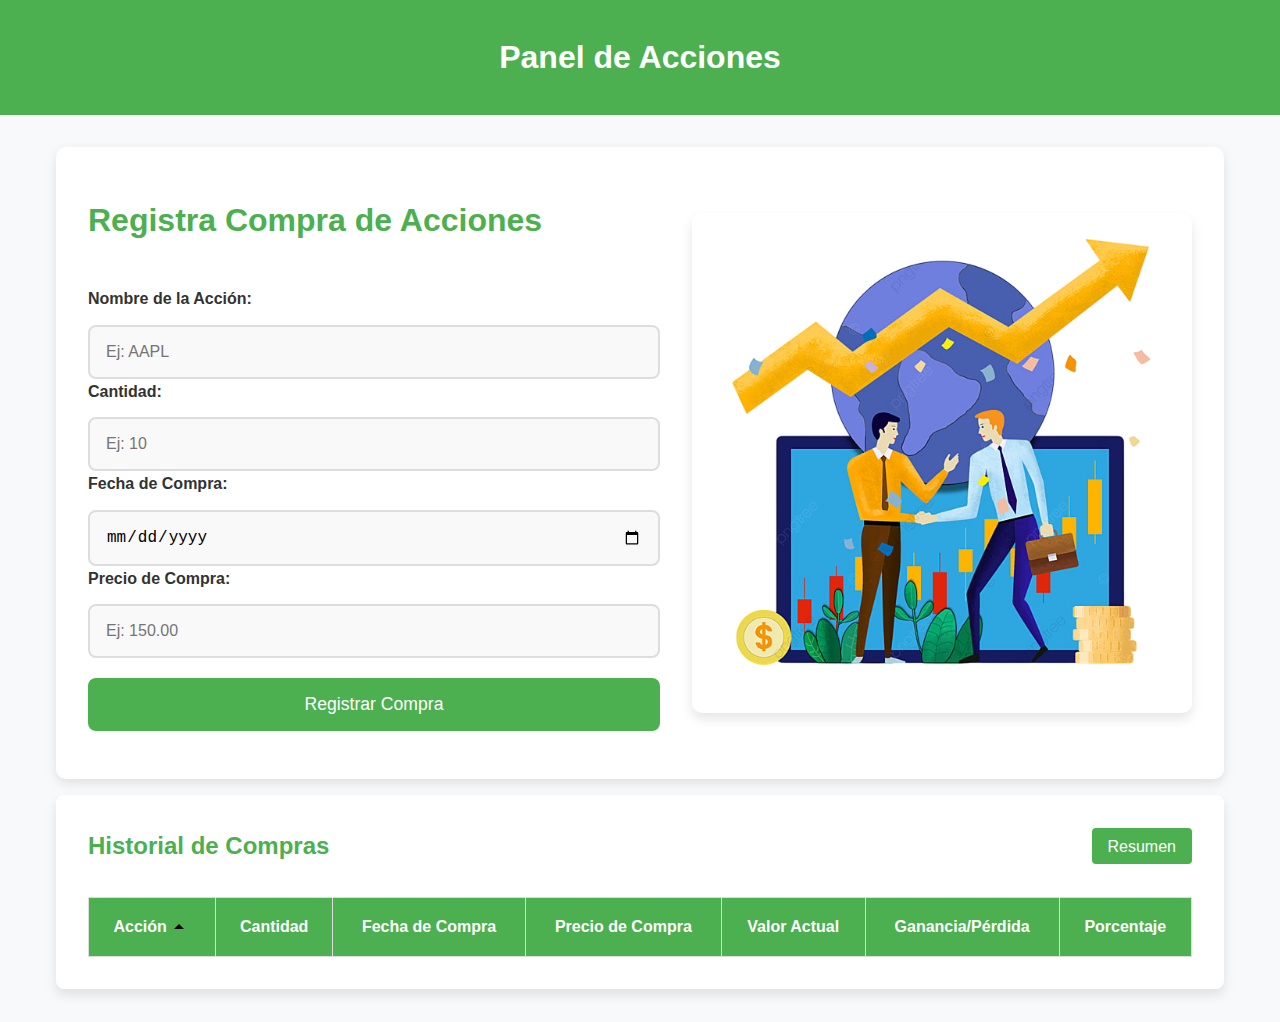
<file: index.html>
<!DOCTYPE html>
<html lang="es">

<head>
  <meta charset="UTF-8">
  <meta name="viewport" content="width=device-width, initial-scale=1.0">
  <link rel="stylesheet" href="pages/home/home.css">
  <link rel="icon" href="assets/icons/page-icon.jpg" type="image/x-icon">
  <title>Panel de Acciones</title>
</head>

<body>
  <header>
    <div class="header-container">
      <h1>Panel de Acciones</h1>
    </div>
  </header>
  <main>
    <div class="main-container">
      <!-- Formulario -->
      <section id="form-section">
        <div class="form-container">
          <div class="form-left">
            <h2>Registra Compra de Acciones</h2>
            <form id="stock-form">
              <div class="form-group">
                <label for="stock-name">Nombre de la Acción:</label>
                <input type="text" id="stock-name" placeholder="Ej: AAPL" required>
              </div>

              <div class="form-group">
                <label for="quantity">Cantidad:</label>
                <input type="number" id="quantity" placeholder="Ej: 10" required min="1">
              </div>

              <div class="form-group">
                <label for="purchase-date">Fecha de Compra:</label>
                <input type="date" id="purchase-date" required>
              </div>

              <div class="form-group">
                <label for="purchase-price">Precio de Compra:</label>
                <input type="number" id="purchase-price" placeholder="Ej: 150.00" required min="0" step="0.01">
              </div>

              <button type="submit" class="submit-button">Registrar Compra</button>
            </form>
          </div>
          <div class="form-right">
            <img src="assets/images/buy-image.png" alt="Imagen Compra de Acciones">
          </div>
        </div>
      </section>


      <!-- Historial -->
      <section id="dashboard">
        <div class="dashboard-header">
          <h2>Historial de Compras</h2>
          <p>
            <a href="pages/dashboard/dashboard-resume.html" class="button-link">Resumen</a>
          </p>
        </div>
        <div class="table-container">
          <table>
            <thead>
              <tr>
                <th id="order-by-name">
                  <span>
                    Acción
                    <!-- up arror -->
                    <svg class="order-alp-icon" xmlns="http://www.w3.org/2000/svg" viewBox="0 0 24 24" fill="black"
                      width="1.5rem" height="1.5rem">
                      <path d="M0 0h24v24H0z" fill="none" />
                      <path d="M7 14l5-5 5 5H7z" />
                    </svg>
                  </span>

                </th>
                <th>Cantidad</th>
                <th>Fecha de Compra</th>
                <th>Precio de Compra</th>
                <th>Valor Actual</th>
                <th id="order-by-gainloss">
                  <span>
                    Ganancia/Pérdida
                    <!-- up arror -->
                    <svg class="order-up-icon" xmlns="http://www.w3.org/2000/svg" viewBox="0 0 24 24" fill="black"
                      width="1.5rem" height="1.5rem">
                      <path d="M0 0h24v24H0z" fill="none" />
                      <path d="M7 14l5-5 5 5H7z" />
                    </svg>
                    <!-- down arror -->
                    <svg class="order-down-icon" xmlns="http://www.w3.org/2000/svg" viewBox="0 0 24 24" fill="black"
                      width="1.5rem" height="1.5rem">
                      <path d="M0 0h24v24H0z" fill="none" />
                      <path d="M7 10l5 5 5-5H7z" />
                    </svg>
                  </span>
                </th>
                <th>Porcentaje</th>
              </tr>
            </thead>
            <tbody id="stock-summary">
              <!-- Actualizado dinámicamente -->
            </tbody>
          </table>
        </div>
      </section>
    </div>
  </main>
  <script type="module" src="pages/home/home.js"></script>
</body>

</html>
</file>
<file: pages/home/home.css>
/* Reset CSS */
* {
	margin: 0;
	padding: 0;
	box-sizing: border-box;
}

body {
	font-family: 'Arial', sans-serif;
	line-height: 1.6;
	color: #333;
	background-color: #f8f9fa; /* Fondo suave y elegante */
}

/* Header */
header {
	background-color: #4caf50; /* Verde moderno */
	color: white;
	text-align: center;
	padding: 2rem 0;
}

header h1 {
	font-size: 2rem;
}

/* Main Container */
.main-container {
	max-width: 1200px;
	margin: 0 auto;
	padding: 2rem 1rem;
}

/* Section - Form */
#form-section {
	padding: 3rem 2rem;
	background-color: #ffffff;
	box-shadow: 0 4px 12px rgba(0, 0, 0, 0.1);
	border-radius: 10px;
	max-width: 1200px;
	margin: 0 auto;
}

.form-container {
	display: flex;
	justify-content: space-between;
	align-items: center;
	gap: 2rem;
}

.form-left {
	flex: 1;
	display: flex;
	flex-direction: column;
	gap: 1.5rem;
}

.form-left h2 {
	color: #4caf50;
	font-size: 2rem;
	font-weight: 600;
	margin-bottom: 1rem;
}

.form-group {
	display: flex;
	flex-direction: column;
	gap: 0.8rem;
}

label {
	font-weight: 600;
	color: #333;
	font-size: 1rem;
	transition: color 0.3s ease;
}

input[type='text'],
input[type='number'],
input[type='date'] {
	padding: 1rem;
	font-size: 1rem;
	border: 2px solid #ddd;
	border-radius: 8px;
	background-color: #f9f9f9;
	transition: border-color 0.3s ease, background-color 0.3s ease;
}

input[type='text']:focus,
input[type='number']:focus,
input[type='date']:focus {
	border-color: #4caf50;
	background-color: #ffffff;
	outline: none;
}

.submit-button {
	background-color: #4caf50;
	color: white;
	padding: 1rem 2rem;
	font-size: 1.1rem;
	border: none;
	border-radius: 8px;
	cursor: pointer;
	transition: background-color 0.3s ease, transform 0.2s ease;
	width: 100%;
	text-align: center;
	margin-top: 20px;
}

.submit-button:hover {
	background-color: #388e3c;
	transform: scale(1.05);
}

.submit-button:active {
	background-color: #2c6b32;
	transform: scale(0.98);
}

/* Image Section */
.form-right {
	flex: 1;
	max-width: 500px;
	display: flex;
	justify-content: center;
	align-items: center;
}

.form-right img {
	width: 100%;
	border-radius: 10px;
	box-shadow: 0 6px 12px rgba(0, 0, 0, 0.1);
}

/* Responsive Design */
@media (max-width: 768px) {
	.form-container {
		flex-direction: column-reverse;
		gap: 2rem;
	}

	.form-left {
		width: 100%;
	}
}

/* Dashboard Section */
#dashboard {
	background-color: #ffffff;
	padding: 2rem;
	margin-top: 1rem;
	border-radius: 8px;
	box-shadow: 0 6px 12px rgba(0, 0, 0, 0.1);
}

.dashboard-header {
	display: flex;
	justify-content: space-between;
	align-items: center;
	margin-bottom: 1rem;
}

.dashboard-header h2 {
	color: #4caf50;
}

.button-link {
	background-color: #4caf50;
	color: white;
	padding: 0.6rem 1rem;
	text-decoration: none;
	border-radius: 4px;
}

.button-link:hover {
	background-color: #388e3c;
}

/* Table Styles */
.table-container {
	overflow-x: auto;
}

table {
	width: 100%;
	border-collapse: collapse;
	margin-top: 1rem;
}

table th,
table td {
	padding: 1rem;
	text-align: center;
	border: 1px solid #ddd;
}

table th {
	background-color: #4caf50;
	color: white;
}

table tbody tr:nth-child(even) {
	background-color: #f1f1f1;
}

table tbody tr:nth-child(odd) {
	background-color: #ffffff;
}

table th span {
	display: flex;
	align-items: center;
	justify-content: center;
}

.order-alp-icon,
.order-up-icon,
.order-down-icon {
	user-select: none;
}

#order-by-name,
#order-by-gainloss {
	cursor: pointer;
}

/* Estilos para las ganancias y pérdidas */
.gain {
	color: #28a745; /* Verde para ganancias */
}

.loss {
	color: #dc3545; /* Rojo para pérdidas */
}

/* Responsive Design */
@media (max-width: 768px) {
	.form-row {
		flex-direction: column;
	}

	.submit-button {
		width: 100%;
	}
}

@media (max-width: 480px) {
	header h1 {
		font-size: 1.5rem;
	}

	input[type='text'],
	input[type='number'],
	input[type='date'] {
		font-size: 0.9rem;
		padding: 0.6rem;
	}

	table th,
	table td {
		padding: 0.6rem;
		font-size: 0.85rem;
	}
}
</file>
